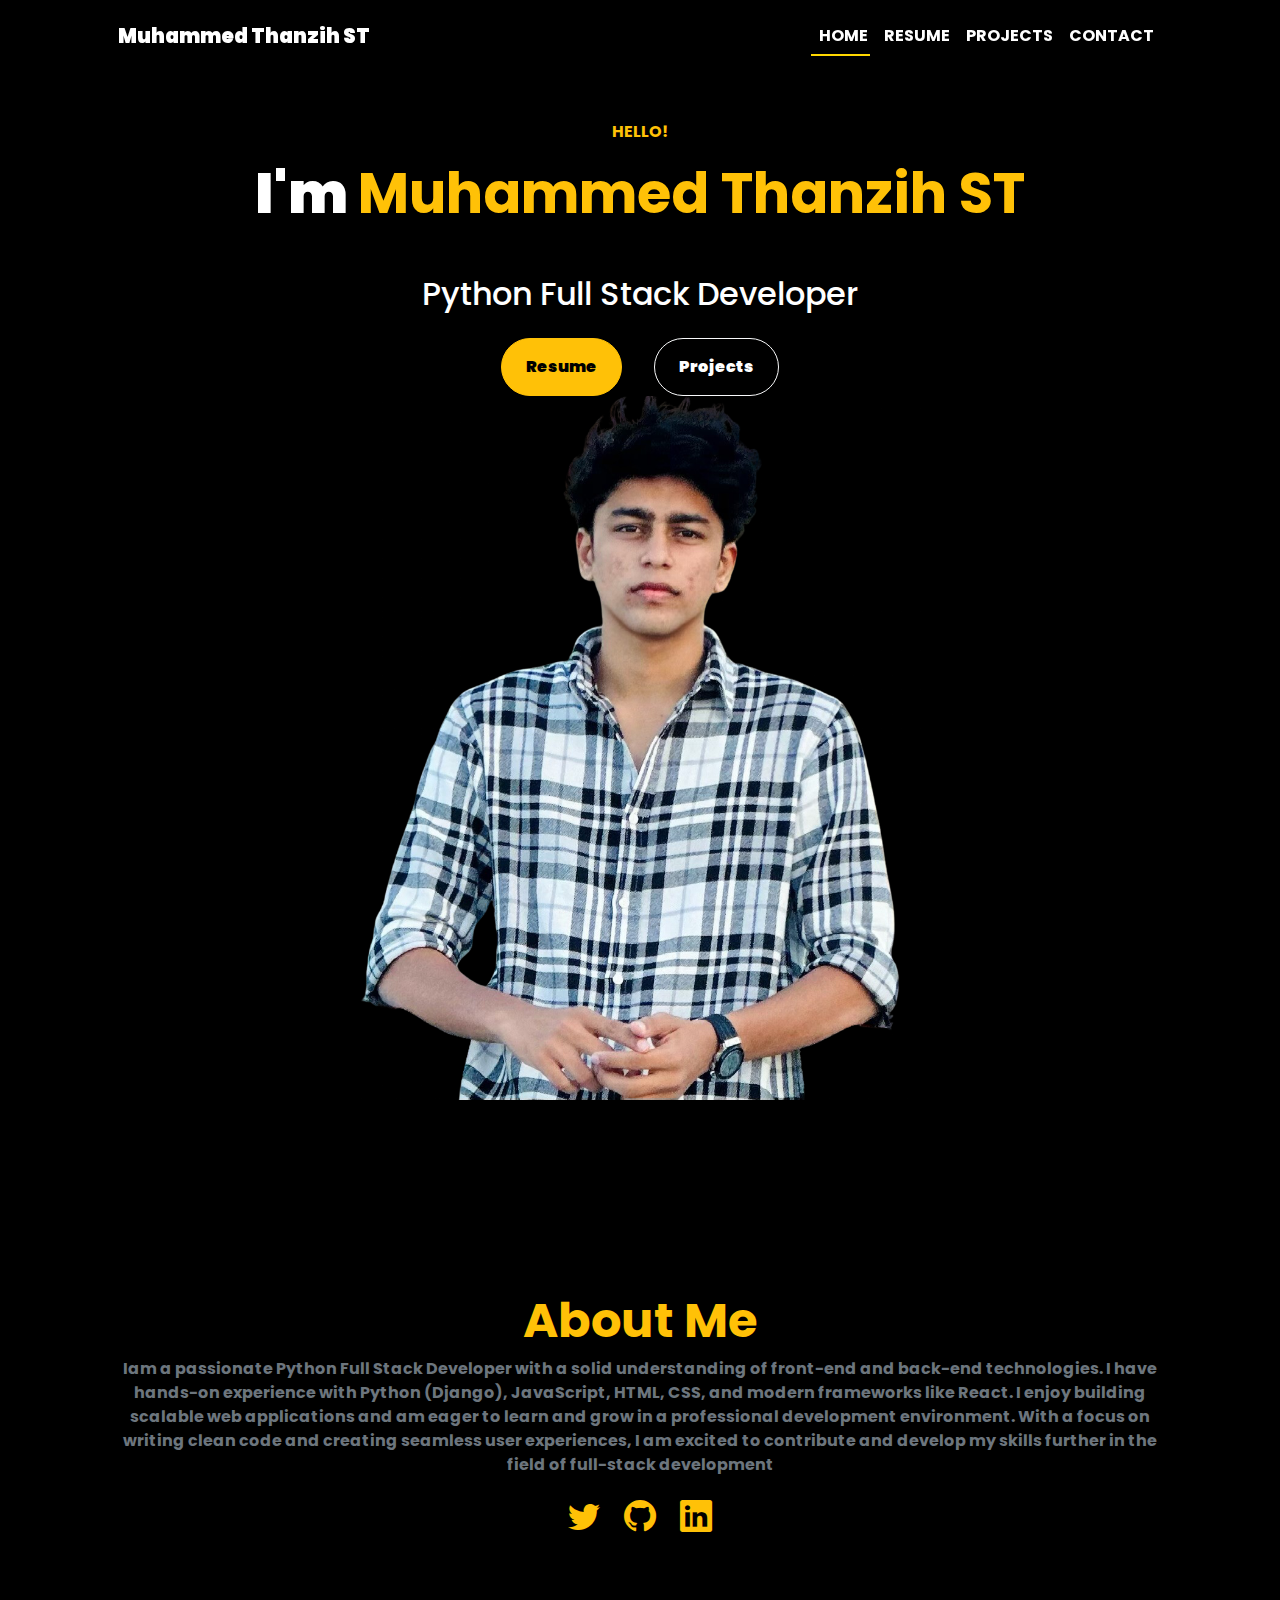
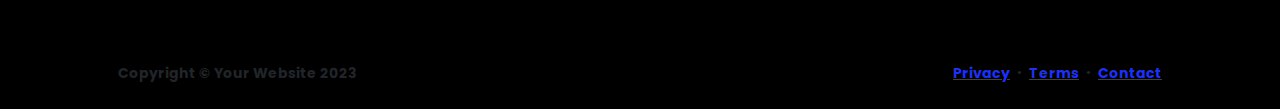
<file: index.html>
<!DOCTYPE html>
<html lang="en">
    <head>
        <meta charset="utf-8" />
        <meta name="viewport" content="width=device-width, initial-scale=1, shrink-to-fit=no" />
        <meta name="description" content="" />
        <meta name="author" content="" />
        <title>Personal - thanzy's Portfolio</title>
        <!-- Favicon-->
        <link rel="icon" type="image/x-icon" href="assets/favicon.ico" />
        <!-- Custom Google font-->
        <link rel="preconnect" href="https://fonts.googleapis.com" />
        <link rel="preconnect" href="https://fonts.gstatic.com" crossorigin />
        <link href="https://fonts.googleapis.com/css?family=Poppins:100,200,300,400,500,600,700,800,900" rel="stylesheet">

        <!-- Bootstrap icons-->
        <link href="https://cdn.jsdelivr.net/npm/bootstrap-icons@1.8.1/font/bootstrap-icons.css" rel="stylesheet" />
        <!-- Core theme CSS (includes Bootstrap)-->
        <link href="css/styles.css" rel="stylesheet" />
    </head>
    <body class="d-flex flex-column h-100 bg-black">
        <main class="flex-shrink-0">
            <!-- Navigation-->
            <nav class="navbar navbar-expand-lg navbar-light sticky-top py-3">
                <div class="container px-5">
                    <a class="navbar-brand" href="index.html">
                        <span class="fw-bolder text-white">Muhammed Thanzih ST</span>
                    </a>
                    <button class="navbar-toggler bg-warning " type="button" data-bs-toggle="collapse" data-bs-target="#navbarSupportedContent" aria-controls="navbarSupportedContent" aria-expanded="false" aria-label="Toggle navigation">
                        <span class="navbar-toggler-icon " ></span>
                    </button>
                    <div class="collapse navbar-collapse" id="navbarSupportedContent">
                        <ul class="navbar-nav ms-auto mb-2 mb-lg-0">
                            <li class="nav-item">
                                <a class="nav-link active " href="index.html">Home</a>
                            </li>
                            <li class="nav-item">
                                <a class="nav-link" href="resume.html">Resume</a>
                            </li>
                            <li class="nav-item">
                                <a class="nav-link" href="projects.html">Projects</a>
                            </li>
                            <li class="nav-item">
                                <a class="nav-link" href="contact.html">Contact</a>
                            </li>
                        </ul>
                    </div>
                </div>
            </nav>
            
            <!-- Header-->
            <header class="py-5">
                <div class="container px-5 pb-5">
                    <div class="row gx-5 align-items-center " >
                        <div class="col-xxl-5 ">
                            <!-- Header text content-->
                            <div class="text-center text-xxl-start" >
                                <!-- <div class="badge bg-gradient-primary-to-secondary text-white mb-4"><div class="text-uppercase">Design &middot; Development &middot; Marketing</div></div> -->
                                <div class="fs-8   text-warning" >HELLO!</div>
                                <h1 class="mb-5 mt-3 display-4 fw-bolder text-white">I'm <span class="text-warning">Muhammed Thanzih ST</span></h1>
                                <h2 class="mb-4 text-white"> Python Full Stack Developer</h2>
            
                                <div class="d-grid gap-3 d-sm-flex justify-content-sm-center justify-content-xxl-start mb-3">
                                    <a class="btn btn-warning btn-lg px-4 py-3 me-sm-3 fs-6 fw-bolder rounded-pill" href="resume.html">Resume</a>
                                    <a class="btn border-light btn-black btn-outline-black btn-lg px-4 py-3 fs-6 fw-bolder text-white  rounded-pill" href="projects.html">Projects</a>
                                    
                                </div>
                            </div>
                        </div>
                        <div class="col-xxl-7">
                            <!-- Header profile picture-->
                            <div class="d-flex justify-content-center mt-5 mt-xxl-0">
                                <div class="profile " >
                                    <!-- TIP: For best results, use a photo with a transparent background like the demo example below-->
                                    <!-- Watch a tutorial on how to do this on YouTube (link)-->
                                    <img class="profile-img" src="assets/porfilee.png" alt="..." />
                                
                                </div>
                            </div>
                        </div>
                    </div>
                </div>
                <!-- secont section -->
                 
            </header>

            <!-- About Section-->
            <section class="bg-black py-5">
                <div class="container px-5">
                    <div class="row gx-5 justify-content-center">
                        <div class="col-xxl-8">
                            <div class="text-center my-5">
                                <h2 class="display-5 fw-bolder"><span class="text-warning d-inline">About Me</span></h2>
                                <p class="text-muted">Iam a passionate Python Full Stack Developer with a solid understanding of front-end and back-end technologies. I have hands-on experience with Python (Django), JavaScript, HTML, CSS, and modern frameworks like React. I enjoy building scalable web applications and am eager to learn and grow in a professional development environment. With a focus on writing clean code and creating seamless user experiences, I am excited to contribute and develop my skills further in the field of full-stack development</p>
                                <div class="d-flex justify-content-center fs-2 gap-4">
                                    <a class="text-warning" href="#!"><i class="bi bi-twitter"></i></a>
                                    <a class="text-warning" href="www.linkedin.com/in/thanzihst"><i class="bi bi-github"></i></a>
                                    <a class="text-warning" href="www.linkedin.com/in/thanzihst"><i class="bi bi-linkedin"></i></a>
                                </div>
                            </div>
                        </div>
                    </div>
                </div>
            </section>
        </main>
        <!-- Footer-->
        <footer class="bg-black py-4 mt-auto">
            <div class="container px-5">
                <div class="row align-items-center justify-content-between flex-column flex-sm-row">
                    <div class="col-auto"><div class="small m-0">Copyright &copy; Your Website 2023</div></div>
                    <div class="col-auto">
                        <a class="small" href="#!">Privacy</a>
                        <span class="mx-1">&middot;</span>
                        <a class="small" href="#!">Terms</a>
                        <span class="mx-1">&middot;</span>
                        <a class="small" href="#!">Contact</a>
                    </div>
                </div>
            </div>
        </footer>
        <!-- Bootstrap core JS-->
        <script src="https://cdn.jsdelivr.net/npm/bootstrap@5.2.3/dist/js/bootstrap.bundle.min.js"></script>
        <!-- Core theme JS-->
        <script src="js/scripts.js"></script>
    </body>
</html>
</file>
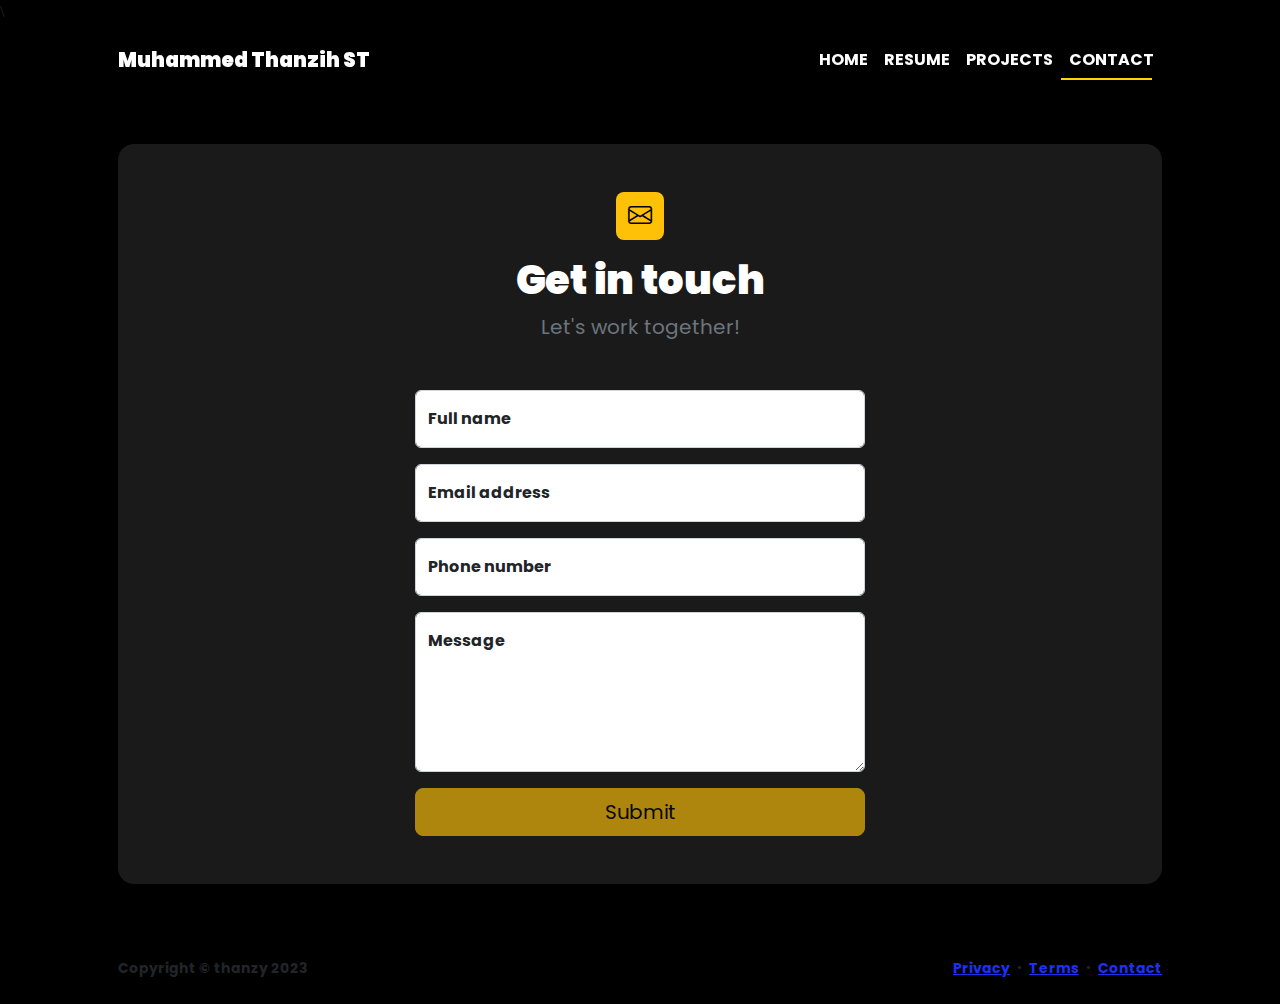
<file: contact.html>
<!DOCTYPE html>
<html lang="en">
    <head>
        <meta charset="utf-8" />
        <meta name="viewport" content="width=device-width, initial-scale=1, shrink-to-fit=no" />
        <meta name="description" content />
        <meta name="author" content />
        <title>Modern Business - Start Bootstrap Template</title>
        <!-- Favicon-->
        <link rel="icon" type="image/x-icon" href="assets/favicon.ico" />
        <!-- Custom Google font-->
        <link rel="preconnect" href="https://fonts.googleapis.com" />
        <link rel="preconnect" href="https://fonts.gstatic.com" crossorigin />
        <link href="https://fonts.googleapis.com/css?family=Poppins:100,200,300,400,500,600,700,800,900" rel="stylesheet">

\        <!-- Bootstrap icons-->
        <link href="https://cdn.jsdelivr.net/npm/bootstrap-icons@1.8.1/font/bootstrap-icons.css" rel="stylesheet" />
        <!-- Core theme CSS (includes Bootstrap)-->
        <link href="css/styles.css" rel="stylesheet" />
    </head>
    <body class="d-flex flex-column bg-black">
        <main class="flex-shrink-0">
            <!-- Navigation-->
            <!-- Navigation-->
            <nav class="navbar navbar-expand-lg navbar-light sticky-top py-3">
                <div class="container px-5">
                    <a class="navbar-brand" href="index.html">
                        <span class="fw-bolder text-white">Muhammed Thanzih ST</span>
                    </a>
                    <button class="navbar-toggler bg-warning" type="button" data-bs-toggle="collapse" data-bs-target="#navbarSupportedContent" aria-controls="navbarSupportedContent" aria-expanded="false" aria-label="Toggle navigation">
                        <span class="navbar-toggler-icon"></span>
                    </button>
                    <div class="collapse navbar-collapse" id="navbarSupportedContent">
                        <ul class="navbar-nav ms-auto mb-2 mb-lg-0">
                            <li class="nav-item">
                                <a class="nav-link " href="index.html">Home</a>
                            </li>
                            <li class="nav-item">
                                <a class="nav-link" href="resume.html">Resume</a>
                            </li>
                            <li class="nav-item">
                                <a class="nav-link" href="projects.html">Projects</a>
                            </li>
                            <li class="nav-item">
                                <a class="nav-link active " href="contact.html">Contact</a>
                            </li>
                        </ul>
                    </div>
                </div>
            </nav>
            <!-- Page content-->
            <section class="py-5">
                <div class="container px-5" >
                    <!-- Contact form-->
                    <div class=" rounded-4 py-5 px-4 px-md-5" style="background-color: rgb(27, 26, 26);">
                        <div class="text-center mb-5">
                            <div class="feature bg-primary bg-warning text-black rounded-3 mb-3"><i class="bi bi-envelope"></i></div>
                            <h1 class="fw-bolder text-white">Get in touch</h1>
                            <p class="lead fw-normal text-muted mb-0">Let's work together!</p>
                        </div>
                        <div class="row gx-5 justify-content-center">
                            <div class="col-lg-8 col-xl-6">
                                <!-- * * * * * * * * * * * * * * *-->
                                <!-- * * SB Forms Contact Form * *-->
                                <!-- * * * * * * * * * * * * * * *-->
                                <!-- This form is pre-integrated with SB Forms.-->
                                <!-- To make this form functional, sign up at-->
                                <!-- https://startbootstrap.com/solution/contact-forms-->
                                <!-- to get an API token!-->
                                <form id="contactForm" data-sb-form-api-token="API_TOKEN">
                                    <!-- Name input-->
                                    <div class="form-floating mb-3">
                                        <input class="form-control" id="name" type="text" placeholder="Enter your name..." data-sb-validations="required" />
                                        <label for="name">Full name</label>
                                        <div class="invalid-feedback" data-sb-feedback="name:required">A name is required.</div>
                                    </div>
                                    <!-- Email address input-->
                                    <div class="form-floating mb-3">
                                        <input class="form-control" id="email" type="email" placeholder="name@example.com" data-sb-validations="required,email" />
                                        <label for="email">Email address</label>
                                        <div class="invalid-feedback" data-sb-feedback="email:required">An email is required.</div>
                                        <div class="invalid-feedback" data-sb-feedback="email:email">Email is not valid.</div>
                                    </div>
                                    <!-- Phone number input-->
                                    <div class="form-floating mb-3">
                                        <input class="form-control" id="phone" type="tel" placeholder="(123) 456-7890" data-sb-validations="required" />
                                        <label for="phone">Phone number</label>
                                        <div class="invalid-feedback" data-sb-feedback="phone:required">A phone number is required.</div>
                                    </div>
                                    <!-- Message input-->
                                    <div class="form-floating mb-3">
                                        <textarea class="form-control" id="message" type="text" placeholder="Enter your message here..." style="height: 10rem" data-sb-validations="required"></textarea>
                                        <label for="message">Message</label>
                                        <div class="invalid-feedback" data-sb-feedback="message:required">A message is required.</div>
                                    </div>
                                    <!-- Submit success message-->
                                    <!---->
                                    <!-- This is what your users will see when the form-->
                                    <!-- has successfully submitted-->
                                    <div class="d-none" id="submitSuccessMessage">
                                        <div class="text-center mb-3">
                                            <div class="fw-bolder">Form submission successful!</div>
                                            To activate this form, sign up at
                                            <br />
                                            <a href="https://startbootstrap.com/solution/contact-forms">https://startbootstrap.com/solution/contact-forms</a>
                                        </div>
                                    </div>
                                    <!-- Submit error message-->
                                    <!---->
                                    <!-- This is what your users will see when there is-->
                                    <!-- an error submitting the form-->
                                    <div class="d-none" id="submitErrorMessage"><div class="text-center text-danger mb-3">Error sending message!</div></div>
                                    <!-- Submit Button-->
                                    <div class="d-grid"><button class="btn btn-warning btn-lg disabled" id="submitButton" type="submit">Submit</button></div>
                                </form>
                            </div>
                        </div>
                    </div>
                </div>
            </section>
        </main>
        <!-- Footer-->
        <footer class="bg-black py-4 mt-auto">
            <div class="container px-5">
                <div class="row align-items-center justify-content-between flex-column flex-sm-row">
                    <div class="col-auto"><div class="small m-0">Copyright &copy; thanzy 2023</div></div>
                    <div class="col-auto">
                        <a class="small" href="#!">Privacy</a>
                        <span class="mx-1">&middot;</span>
                        <a class="small" href="#!">Terms</a>
                        <span class="mx-1">&middot;</span>
                        <a class="small" href="#!">Contact</a>
                    </div>
                </div>
            </div>
        </footer>
        <!-- Bootstrap core JS-->
        <script src="https://cdn.jsdelivr.net/npm/bootstrap@5.2.3/dist/js/bootstrap.bundle.min.js"></script>
        <!-- Core theme JS-->
        <script src="js/scripts.js"></script>
        <!-- * * * * * * * * * * * * * * * * * * * * * * * * * * * * * * * * * * * * * * * *-->
        <!-- * *                               SB Forms JS                               * *-->
        <!-- * * Activate your form at https://startbootstrap.com/solution/contact-forms * *-->
        <!-- * * * * * * * * * * * * * * * * * * * * * * * * * * * * * * * * * * * * * * * *-->
        <script src="https://cdn.startbootstrap.com/sb-forms-latest.js"></script>
    </body>
</html>
</file>
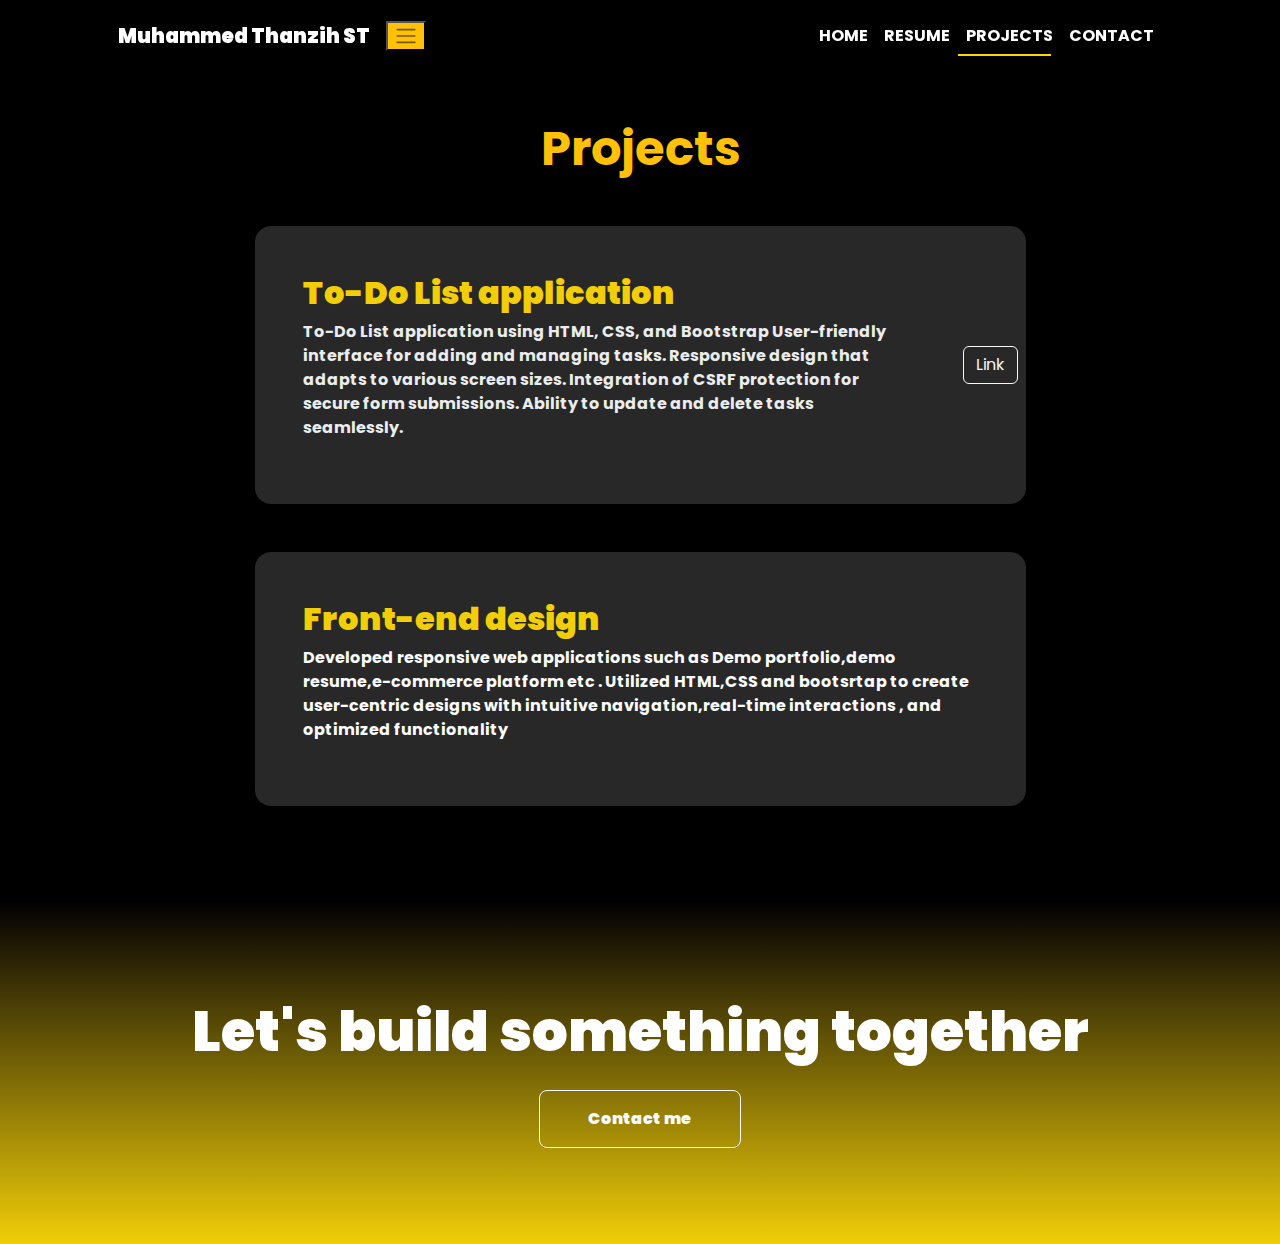
<file: projects.html>
<!DOCTYPE html>
<html lang="en">
    <head>
        <meta charset="utf-8" />
        <meta name="viewport" content="width=device-width, initial-scale=1, shrink-to-fit=no" />
        <meta name="description" content="" />
        <meta name="author" content="" />
        <title>Modern Business - Start Bootstrap Template</title>
        <!-- Favicon-->
        <link rel="icon" type="image/x-icon" href="assets/favicon.ico" />
        <!-- Custom Google font-->
        <link rel="preconnect" href="https://fonts.googleapis.com" />
        <link rel="preconnect" href="https://fonts.gstatic.com" crossorigin />
        <link href="https://fonts.googleapis.com/css?family=Poppins:100,200,300,400,500,600,700,800,900" rel="stylesheet">

        <!-- Bootstrap icons-->
        <link href="https://cdn.jsdelivr.net/npm/bootstrap-icons@1.8.1/font/bootstrap-icons.css" rel="stylesheet" />
        <!-- Core theme CSS (includes Bootstrap)-->
        <link href="css/styles.css" rel="stylesheet" />
    </head>
    <body class="d-flex flex-column h-100 bg-black">
        <main class="flex-shrink-0">
            <!-- Navigation-->
             <!-- Navigation-->
             <nav class="navbar navbar-expand-lg navbar-light sticky-top py-3">
                <div class="container px-5">
                    <a class="navbar-brand" href="index.html">
                        <span class="fw-bolder text-white">Muhammed Thanzih ST</span>
                    </a>
                    <button class="navbar-toggle bg-warning" type="button" data-bs-toggle="collapse" data-bs-target="#navbarSupportedContent" aria-controls="navbarSupportedContent" aria-expanded="false" aria-label="Toggle navigation">
                        <span class="navbar-toggler-icon"></span>
                    </button>
                    <div class="collapse navbar-collapse" id="navbarSupportedContent">
                        <ul class="navbar-nav ms-auto mb-2 mb-lg-0">
                            <li class="nav-item">
                                <a class="nav-link  " href="index.html">Home</a>
                            </li>
                            <li class="nav-item">
                                <a class="nav-link" href="resume.html">Resume</a>
                            </li>
                            <li class="nav-item">
                                <a class="nav-link active" href="projects.html">Projects</a>
                            </li>
                            <li class="nav-item">
                                <a class="nav-link" href="contact.html">Contact</a>
                            </li>
                        </ul>
                    </div>
                </div>
            </nav>
            <!-- Projects Section-->
            <section class="py-5">
                <div class="container px-5 mb-5">
                    <div class="text-center mb-5">
                        <h1 class="display-5 fw-bolder mb-0"><span class="text-warning d-inline">Projects</span></h1>
                    </div>
                    <div class="row gx-5 justify-content-center">
                        <div class="col-lg-11 col-xl-9 col-xxl-8">
                            <!-- Project Card 1-->
                            <div class="card overflow-hidden shadow rounded-4 border-0 mb-5" style="background-color: #282828;">
                                <div class="card-body p-0">
                                    <div class="d-flex align-items-center">
                                        <div class="p-5">
                                            <h2 class="fw-bolder " style="color:rgb(241, 206, 8);">To-Do List application</h2>
                                            <p style="color: rgb(235, 236, 237);">To-Do List application using HTML, CSS, and Bootstrap User-friendly interface for adding and managing tasks.
                                                Responsive design that adapts to various screen sizes. Integration of CSRF protection for secure form submissions. Ability to
                                                update and delete tasks seamlessly.</p>
                                        </div>
                                        <a class="btn btn-outline-light me-2" href="https://www.linkedin.com/posts/thanzihst_webdevelopment-html-css-activity-7264720484871598081-u84G?utm_source=share&utm_medium=member_desktop">Link</a>
                                    </div>
                                </div>
                            </div>
                            <!-- Project Card 2-->
                            <div class="card overflow-hidden shadow rounded-4 border-0" style="background-color: #282828;">
                                <div class="card-body p-0">
                                    <div class="d-flex align-items-center">
                                        <div class="p-5">
                                            <h2 class="fw-bolder " style="color: rgb(241, 206, 8);">Front-end design</h2>
                                            <p style="color: rgb(251, 252, 253);">Developed responsive web applications such as Demo portfolio,demo resume,e-commerce platform etc . Utilized HTML,CSS
                                                and bootsrtap to create user-centric designs with intuitive navigation,real-time interactions , and optimized functionality</p>
                                        </div>
                                        
                                    </div>
                                </div>
                            </div>
                        </div>
                    </div>
                </div>
            </section>
            <!-- Call to action section-->
            <section class="py-5  text-white" style="  background: linear-gradient(to top, rgba(241, 206, 8), rgba(3, 0, 5, 0.7))">
                <div class="container px-5 my-5">
                    <div class="text-center">
                        <h2 class="display-4 fw-bolder mb-4">Let's build something together</h2>
                        <a class="btn btn-outline-light btn-lg px-5 py-3 fs-6 fw-bolder" href="contact.html">Contact me</a>
                    </div>
                </div>
            </section>
        </main>
       
        <!-- Bootstrap core JS-->
        <script src="https://cdn.jsdelivr.net/npm/bootstrap@5.2.3/dist/js/bootstrap.bundle.min.js"></script>
        <!-- Core theme JS-->
        <script src="js/scripts.js"></script>
    </body>
</html>
</file>
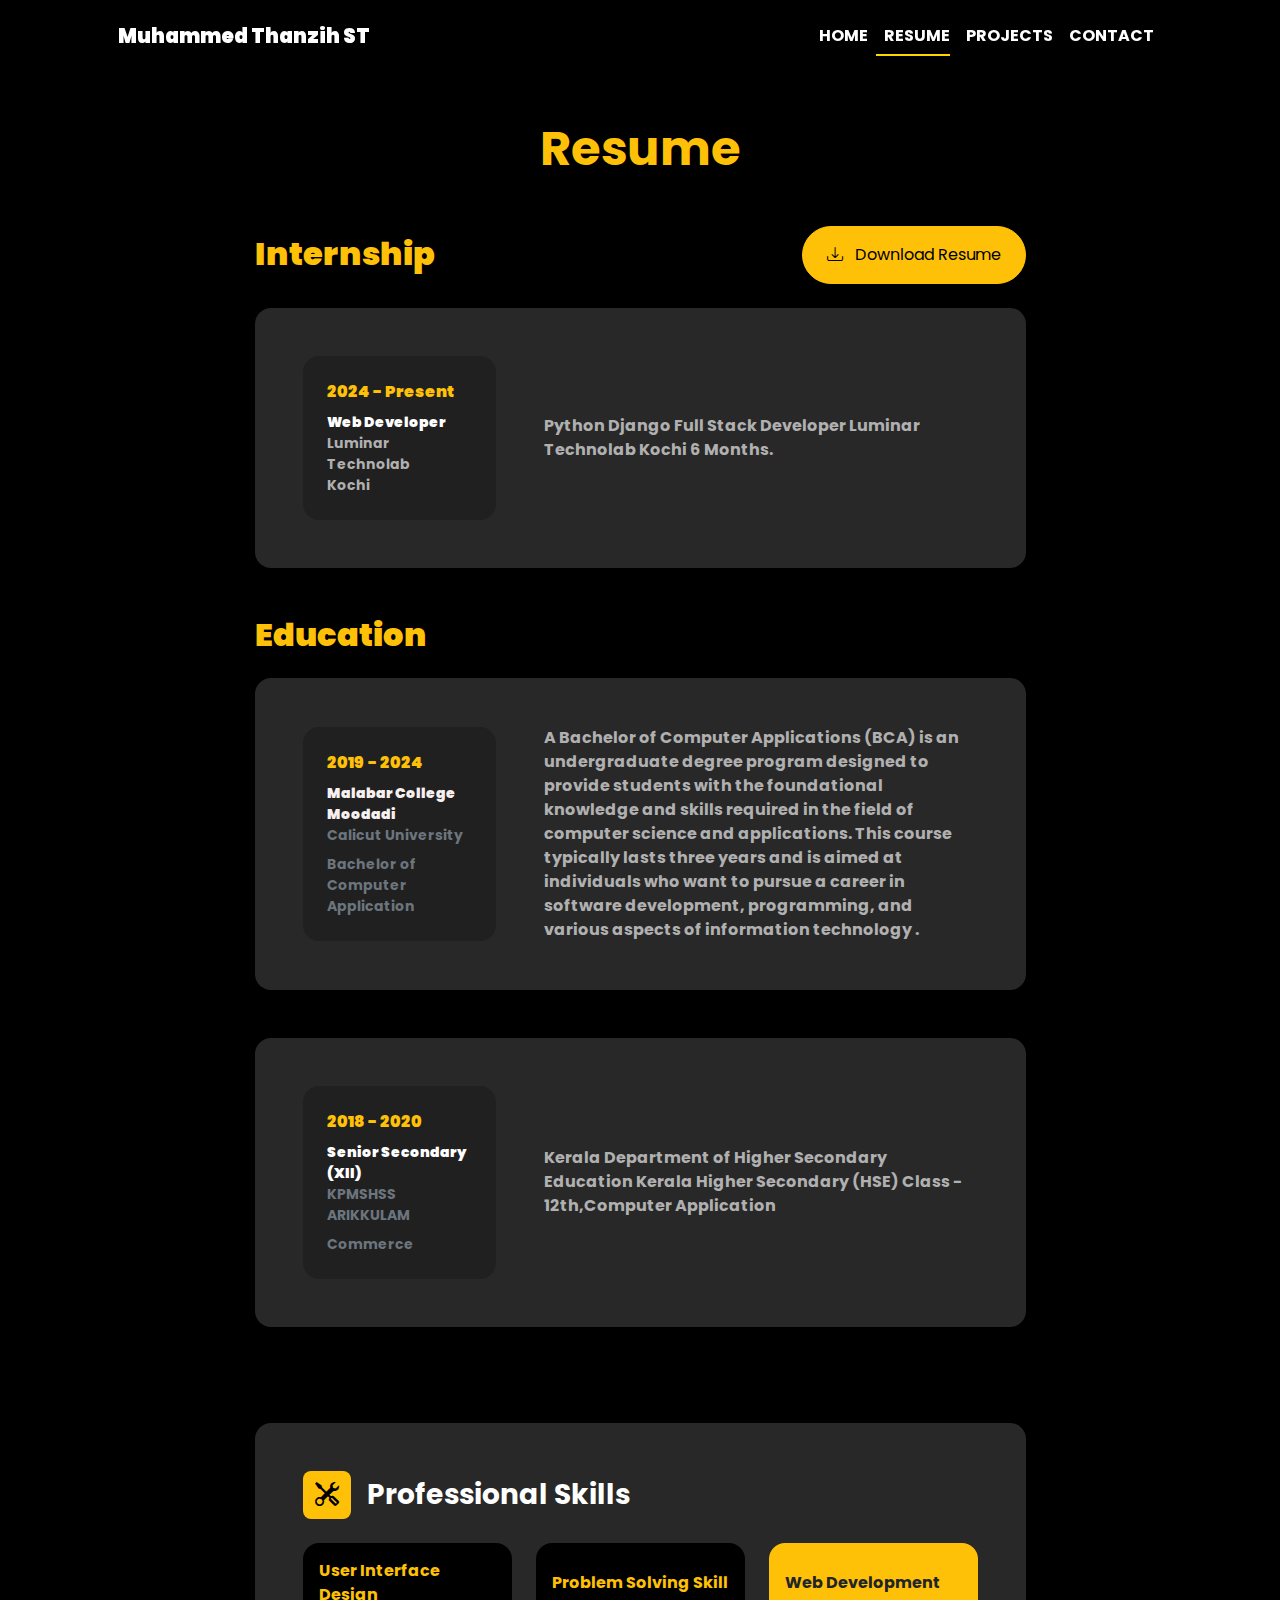
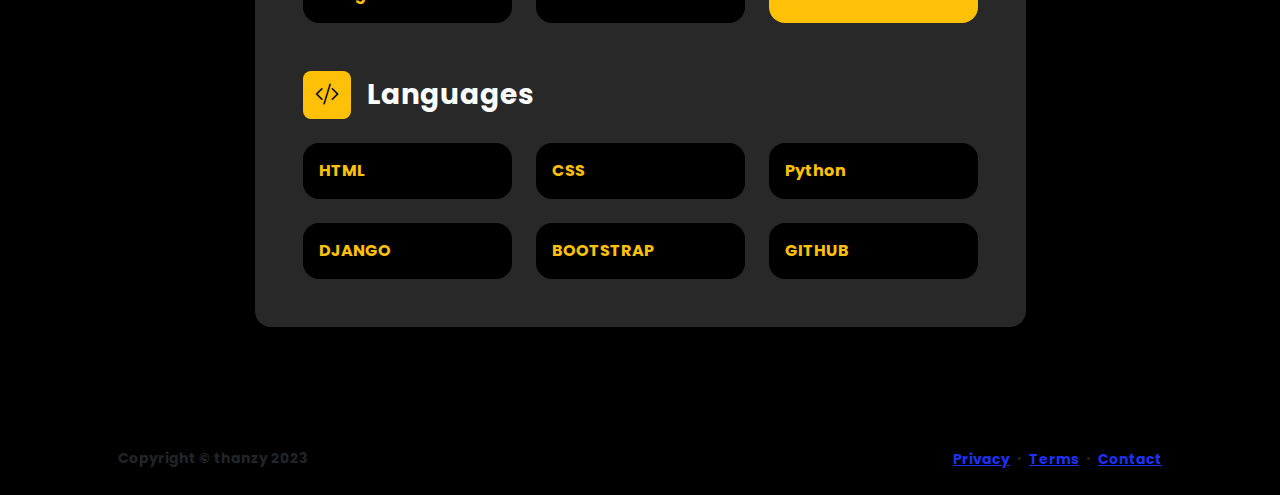
<file: resume.html>
<!DOCTYPE html>
<html lang="en">
    <head>
        <meta charset="utf-8" />
        <meta name="viewport" content="width=device-width, initial-scale=1, shrink-to-fit=no" />
        <meta name="description" content="" />
        <meta name="author" content="" />
        <title>Personal - Start Bootstrap Template</title>
        <!-- Favicon-->
        <link rel="icon" type="image/x-icon" href="assets/favicon.ico" />
        <!-- Custom Google font-->
        <link rel="preconnect" href="https://fonts.googleapis.com" />
        <link rel="preconnect" href="https://fonts.gstatic.com" crossorigin />
        <link href="https://fonts.googleapis.com/css?family=Poppins:100,200,300,400,500,600,700,800,900" rel="stylesheet">

        <!-- Bootstrap icons-->
        <link href="https://cdn.jsdelivr.net/npm/bootstrap-icons@1.8.1/font/bootstrap-icons.css" rel="stylesheet" />
        <!-- Core theme CSS (includes Bootstrap)-->
        <link href="css/styles.css" rel="stylesheet" />
    </head>
    <body class="d-flex flex-column h-100 bg-black">
        <main class="flex-shrink-0">
            <!-- Navigation-->
             <!-- Navigation-->
             <nav class="navbar navbar-expand-lg  sticky-top py-3">
                <div class="container px-5">
                    <a class="navbar-brand" href="index.html">
                        <span class="fw-bolder text-white">Muhammed Thanzih ST</span>
                    </a>
                    <button class="navbar-toggler bg-warning" type="button" data-bs-toggle="collapse" data-bs-target="#navbarSupportedContent" aria-controls="navbarSupportedContent" aria-expanded="false" aria-label="Toggle navigation">
                        <span class="navbar-toggler-icon"></span>
                    </button>
                    <div class="collapse navbar-collapse" id="navbarSupportedContent">
                        <ul class="navbar-nav ms-auto mb-2 mb-lg-0">
                            <li class="nav-item">
                                <a class="nav-link  " href="index.html">Home</a>
                            </li>
                            <li class="nav-item">
                                <a class="nav-link active" href="resume.html">Resume</a>
                            </li>
                            <li class="nav-item">
                                <a class="nav-link" href="projects.html">Projects</a>
                            </li>
                            <li class="nav-item">
                                <a class="nav-link" href="contact.html">Contact</a>
                            </li>
                        </ul>
                    </div>
                </div>
            </nav>
            <!-- Page Content-->
            <div class="container px-5 my-5">
                <div class="text-center mb-5">
                    <h1 class="display-5 fw-bolder mb-0"><span class="text-warning d-inline">Resume</span></h1>
                </div>
                <div class="row gx-5 justify-content-center">
                    <div class="col-lg-11 col-xl-9 col-xxl-8">
                        <!-- Experience Section-->
                        <section>
                            <div class="d-flex align-items-center justify-content-between mb-4">
                                <h2 class="text-warning fw-bolder mb-0">Internship</h2>
                                <!-- Download resume button-->
                                <!-- Note: Set the link href target to a PDF file within your project-->
                                <a class="btn btn-warning px-4 py-3 rounded-pill" href="MUHAMMED-THANZIH-ST.pdf">
                                    <div class="d-inline-block bi bi-download me-2"></div>
                                    Download Resume
                                </a>
                            </div>
                            <!-- Experience Card 1-->
                            <div class="card shadow border-0 rounded-4  mb-5" style="background-color: #282828 ;">
                                <div class="card-body p-5">
                                    <div class="row align-items-center gx-5">
                                        <div class="col text-center text-lg-start mb-4 mb-lg-0">
                                            <div class=" p-4 rounded-4" style="background-color: #202020;">
                                                <div class="text-warning fw-bolder mb-2">2024 - Present</div>
                                                <div class="small fw-bolder text-white">Web Developer</div>
                                                <div class="small" style="color: 	#B0B0B0;">Luminar Technolab </div>
                                                <div class="small " style="color: 	#B0B0B0;">Kochi</div>
                                            </div>
                                        </div>
                                        <div class="col-lg-8 " style="color: #B0B0B0;"><div>Python Django Full Stack Developer Luminar Technolab Kochi 6 Months.</div></div>
                                    </div>
                                </div>
                            </div>
                        
                            
                        </section>
                        <!-- Education Section-->
                        <section>
                            <h2 class="text-warning fw-bolder mb-4">Education</h2>
                            <!-- Education Card 1-->
                            <div class="card shadow border-0 rounded-4 mb-5" style="background-color: #282828;">
                                <div class="card-body p-5">
                                    <div class="row align-items-center gx-5">
                                        <div class="col text-center text-lg-start mb-4 mb-lg-0">
                                            <div class=" p-4 rounded-4" style="background-color: #202020;">
                                                <div class="text-warning fw-bolder mb-2" >2019 - 2024</div>
                                                <div class="mb-2">
                                                    <div class="small fw-bolder " style="color: 	#f7f0f0;">Malabar College Moodadi</div>
                                                    <div class="small text-muted">Calicut University</div>
                                                </div>
                                                <div class="fst-italic">
                                                    <div class="small text-muted">Bachelor of</div>
                                                    <div class="small text-muted "> <span>Computer Application</span></div>
                                                </div>
                                            </div>
                                        </div>
                                        <div class="col-lg-8" style="color: #B0B0B0;"><div>A Bachelor of Computer Applications (BCA) is an undergraduate degree program designed to provide students with the foundational knowledge and skills required in the field of computer science and applications. This course typically lasts three years and is aimed at individuals who want to pursue a career in software development, programming, and various aspects of information technology .</div></div>
                                    </div>
                                </div>
                            </div>
                            <!-- Education Card 2-->
                            <div class="card shadow border-0 rounded-4 mb-5" style="background-color: #282828;">
                                <div class="card-body p-5">
                                    <div class="row align-items-center gx-5">
                                        <div class="col text-center text-lg-start mb-4 mb-lg-0">
                                            <div class=" p-4 rounded-4" style="background-color: #202020;">
                                                <div class="text-warning fw-bolder mb-2">2018 - 2020</div>
                                                <div class="mb-2">
                                                    <div class="small fw-bolder text-white">Senior Secondary (XII)</div>
                                                    <div class="small text-muted">KPMSHSS ARIKKULAM</div>
                                                </div>
                                                <div class="fst-italic">
                                                    <div class="small text-muted"></div>
                                                    <div class="small text-muted">Commerce</div>
                                                </div>
                                            </div>
                                        </div>
                                        <div class="col-lg-8" style="color: #B0B0B0;"><div>Kerala Department of Higher Secondary Education Kerala Higher Secondary (HSE) Class - 12th,Computer Application </div></div>
                                    </div>
                                </div>
                            </div>
                        </section>
                        <!-- Divider-->
                        <div class="pb-5"></div>
                        <!-- Skills Section-->
                        <section>
                            <!-- Skillset Card-->
                            <div class="card shadow border-0 rounded-4 mb-5 " style="background-color: #282828;">
                                <div class="card-body p-5">
                                    <!-- Professional skills list-->
                                    <div class="mb-5">
                                        <div class="d-flex align-items-center mb-4">
                                            <div class="feature bg-primary bg-warning text-black rounded-3 me-3"><i class="bi bi-tools"></i></div>
                                            <h3 class="fw-bolder mb-0"><span class="text-white d-inline">Professional Skills</span></h3>
                                        </div>
                                        <div class="row row-cols-1 row-cols-md-3 mb-4">
                                            <div class="col mb-4 mb-md-0"><div class="d-flex align-items-center bg-black text-warning rounded-4 p-3 h-100">User Interface Design</div></div>
                                            <div class="col mb-4 mb-md-0"><div class="d-flex align-items-center bg-black text-warning rounded-4 p-3 h-100">Problem Solving Skill</div></div>
                                            <div class="col"><div class="d-flex align-items-center bg-warning rounded-4 p-3 h-100">Web Development</div></div>
                                        </div>
                                        
                                    </div>
                                    <!-- Languages list-->
                                    <div class="mb-0">
                                        <div class="d-flex align-items-center mb-4">
                                            <div class="feature bg-primary bg-warning text-black rounded-3 me-3"><i class="bi bi-code-slash"></i></div>
                                            <h3 class="fw-bolder mb-0"><span class="text-white d-inline">Languages</span></h3>
                                        </div>
                                        <div class="row row-cols-1 row-cols-md-3 mb-4">
                                            <div class="col mb-4 mb-md-0"><div class="d-flex align-items-center bg-black text-warning  rounded-4 p-3 h-100">HTML</div></div>
                                            <div class="col mb-4 mb-md-0"><div class="d-flex align-items-center bg-black text-warning rounded-4 p-3 h-100">CSS</div></div>
                                            <div class="col"><div class="d-flex align-items-center bg-black text-warning  rounded-4 p-3 h-100">Python</div></div>
                                        </div>
                                        <div class="row row-cols-1 row-cols-md-3">
                                            <div class="col mb-4 mb-md-0"><div class="d-flex align-items-center bg-black text-warning rounded-4 p-3 h-100">DJANGO</div></div>
                                            <div class="col mb-4 mb-md-0"><div class="d-flex align-items-center bg-black text-warning rounded-4 p-3 h-100">BOOTSTRAP</div></div>
                                            <div class="col"><div class="d-flex align-items-center bg-black text-warning rounded-4 p-3 h-100">GITHUB</div></div>
                                        </div>
                                    </div>
                                </div>
                            </div>
                        </section>
                    </div>
                </div>
            </div>
        </main>
        <!-- Footer-->
        <footer class="bg-black py-4 mt-auto">
            <div class="container px-5">
                <div class="row align-items-center justify-content-between flex-column flex-sm-row">
                    <div class="col-auto"><div class="small m-0">Copyright &copy; thanzy 2023</div></div>
                    <div class="col-auto">
                        <a class="small" href="#!">Privacy</a>
                        <span class="mx-1">&middot;</span>
                        <a class="small" href="#!">Terms</a>
                        <span class="mx-1">&middot;</span>
                        <a class="small" href="#!">Contact</a>
                    </div>
                </div>
            </div>
        </footer>
        <!-- Bootstrap core JS-->
        <script src="https://cdn.jsdelivr.net/npm/bootstrap@5.2.3/dist/js/bootstrap.bundle.min.js"></script>
        <!-- Core theme JS-->
        <script src="js/scripts.js"></script>
    </body>
</html>
</file>
